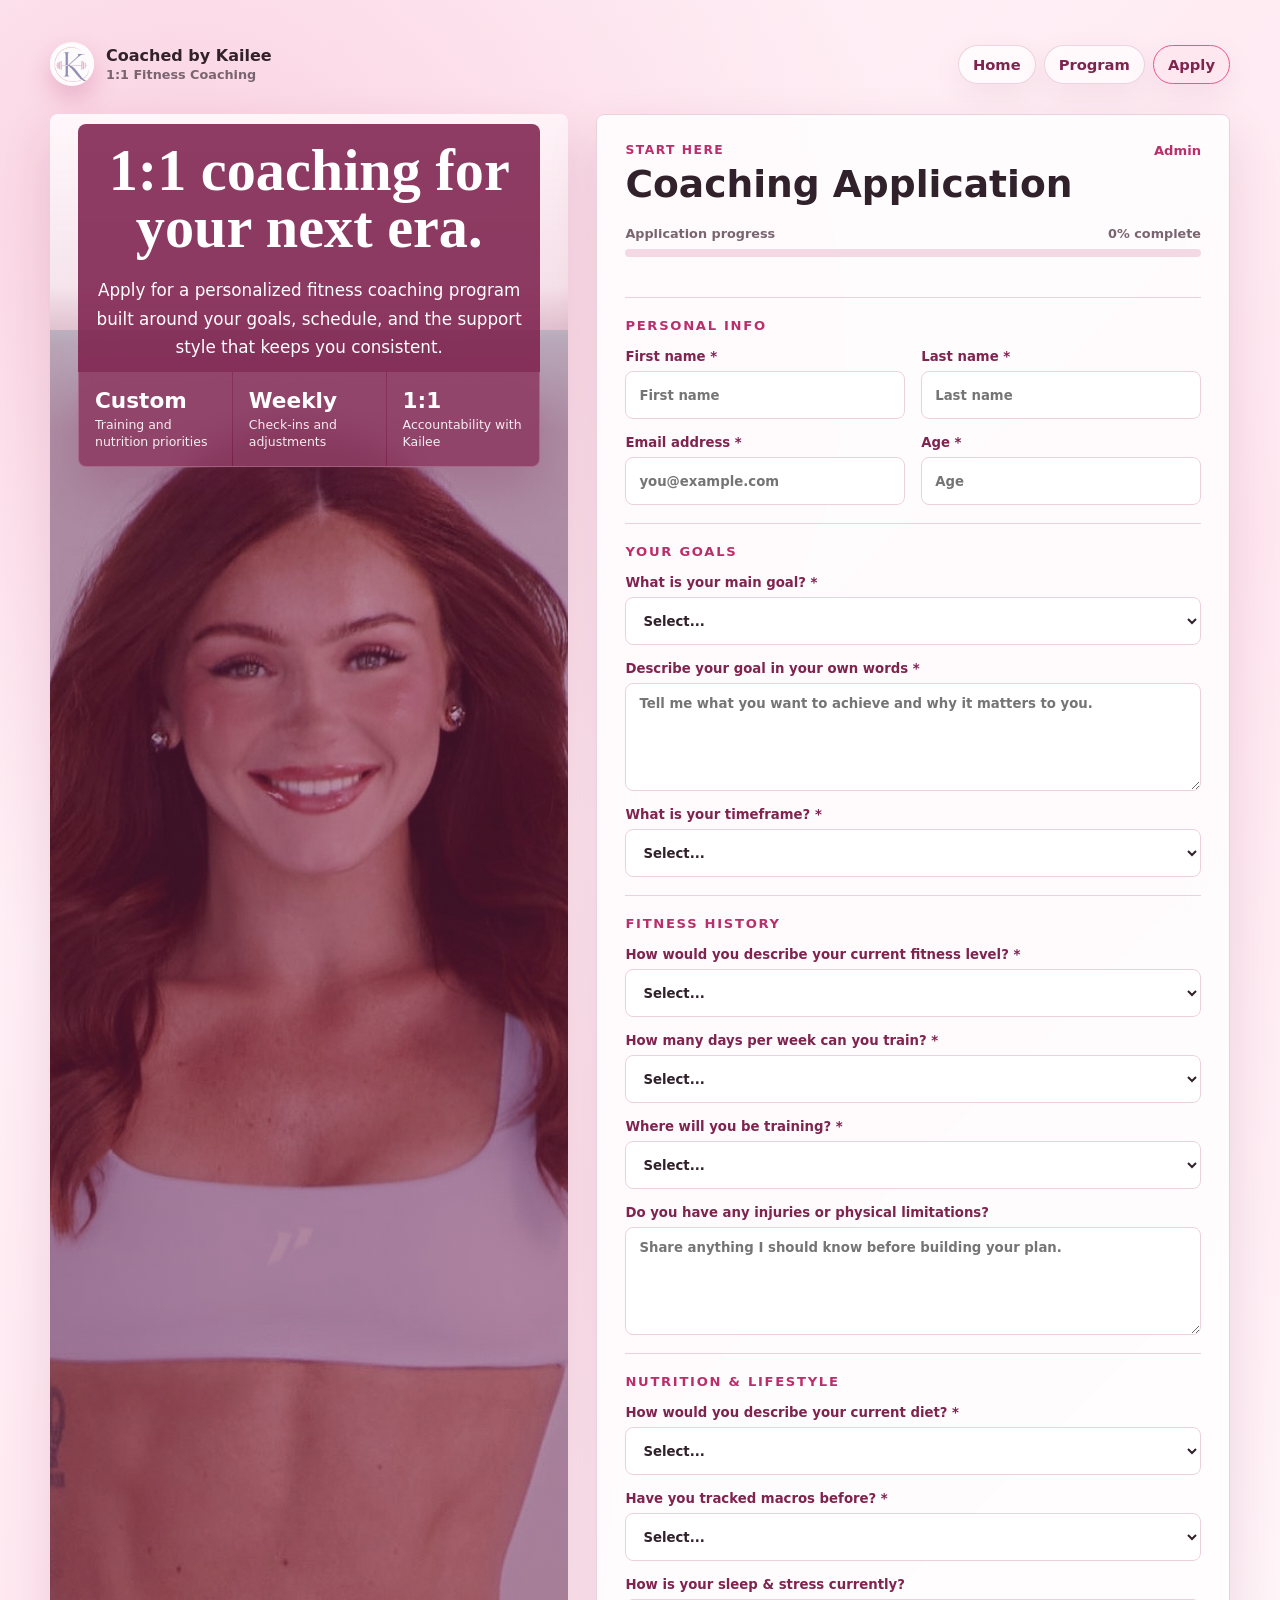
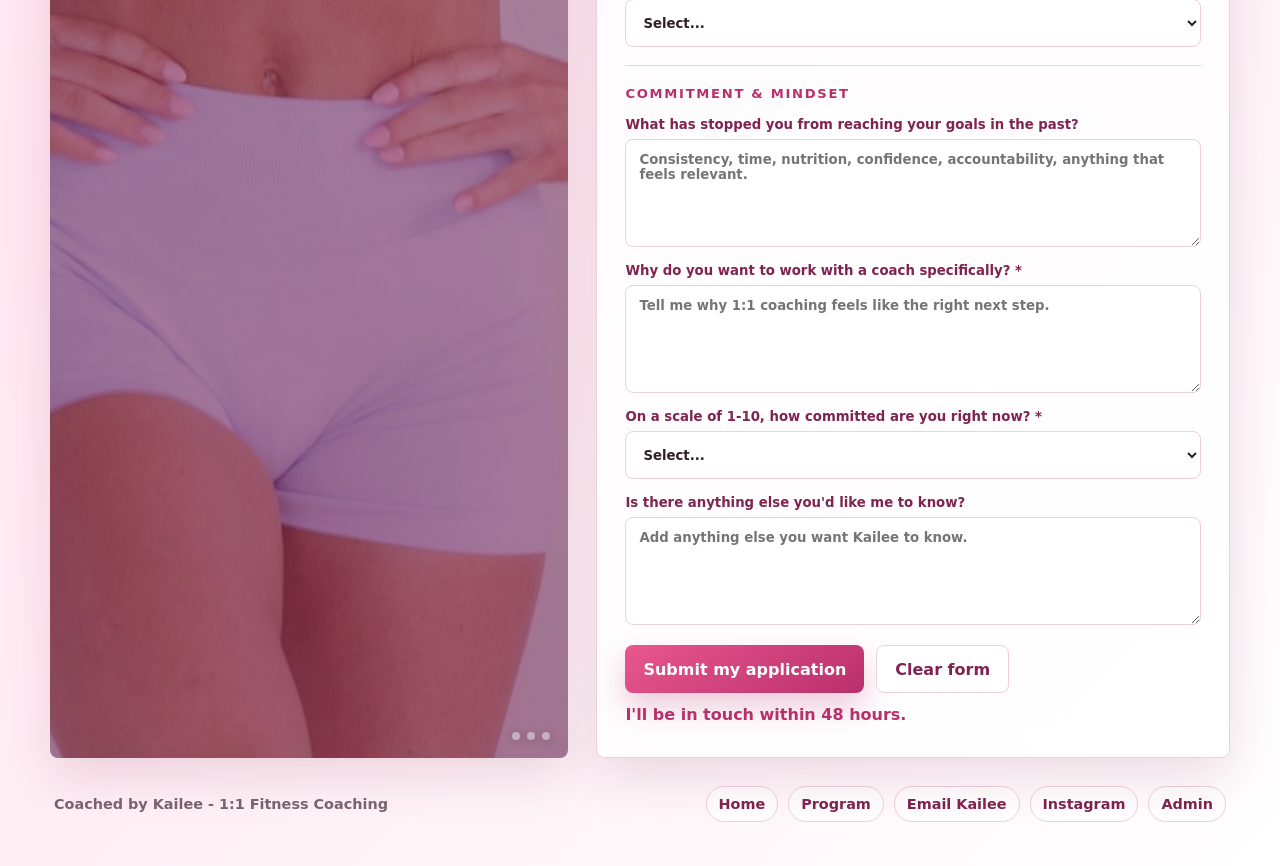
<file: index.html>
<!doctype html>
<html lang="en">
  <head>
    <meta charset="utf-8">
    <meta name="viewport" content="width=device-width, initial-scale=1">
    <title>Coached by Kailee | 1:1 Coaching Application</title>
    <link rel="icon" type="image/png" href="assets/coached-by-kailee-logo.png">
    <style>
      :root {
        color-scheme: light;
        --ink: #30212a;
        --muted: #7a6470;
        --line: #ecd1dd;
        --paper: #fff8fb;
        --white: #ffffff;
        --petal: #ffe7f0;
        --pink: #e9578e;
        --rose: #b92f6b;
        --berry: #7f234f;
        --mint: #d8f2e6;
        --shadow: 0 20px 50px rgba(127, 35, 79, 0.14);
        --studio-bg: linear-gradient(145deg, #fff8fb 0%, #ffe7f0 48%, #fff1f7 100%);
        --sidebar-photo: url("23018F0E-C387-4765-A971-AF0089E464F9.jpeg");
      }

      * {
        box-sizing: border-box;
      }

      body {
        margin: 0;
        min-height: 100vh;
        color: var(--ink);
        font-family: Inter, ui-sans-serif, system-ui, -apple-system, BlinkMacSystemFont, "Segoe UI", sans-serif;
        background:
          radial-gradient(circle at 12% 8%, rgba(233, 87, 142, 0.22), transparent 30%),
          linear-gradient(135deg, #fff8fb 0%, #ffe7f0 48%, #fff 100%);
      }

      button,
      input,
      select,
      textarea {
        font: inherit;
      }

      button {
        cursor: pointer;
      }

      .shell {
        width: min(1180px, calc(100% - 32px));
        margin: 0 auto;
        padding: 28px 0 44px;
      }

      .topbar {
        display: flex;
        align-items: center;
        justify-content: space-between;
        gap: 16px;
        padding: 14px 0 28px;
      }

      .brand {
        display: flex;
        align-items: center;
        gap: 12px;
        font-weight: 800;
        letter-spacing: 0;
      }

      .brand-mark {
        width: 44px;
        height: 44px;
        border-radius: 50%;
        background: rgba(255, 255, 255, 0.82);
        box-shadow: 0 12px 24px rgba(185, 47, 107, 0.25);
        object-fit: contain;
      }

      .brand small {
        display: block;
        margin-top: 2px;
        color: var(--muted);
        font-size: 0.8rem;
        font-weight: 600;
      }

      .site-nav {
        display: flex;
        flex-wrap: wrap;
        justify-content: flex-end;
        gap: 8px;
      }

      .site-nav a {
        border: 1px solid rgba(236, 209, 221, 0.9);
        border-radius: 999px;
        padding: 10px 14px;
        color: var(--berry);
        background: rgba(255, 255, 255, 0.68);
        font-size: 0.92rem;
        font-weight: 850;
        text-decoration: none;
        box-shadow: 0 10px 30px rgba(127, 35, 79, 0.08);
      }

      .site-nav a[aria-current="page"],
      .site-nav a:hover,
      .site-nav a:focus-visible {
        border-color: var(--pink);
        background: var(--petal);
        outline: none;
      }

      .hero {
        display: grid;
        grid-template-columns: 0.9fr 1.1fr;
        gap: 28px;
        align-items: stretch;
      }

      .intro {
        position: relative;
        display: flex;
        min-height: 620px;
        flex-direction: column;
        justify-content: flex-start;
        align-items: stretch;
        overflow: hidden;
        border-radius: 8px;
        padding: 10px 28px 28px;
        color: white;
        background: var(--studio-bg);
        box-shadow: var(--shadow);
        --sidebar-copy-height: 244px;
      }

      .intro::before {
        position: absolute;
        inset: 0;
        z-index: 2;
        content: "";
        background:
          linear-gradient(
            rgba(127, 35, 79, 0) 0%,
            rgba(127, 35, 79, 0.08) calc(var(--sidebar-copy-height) - 72px),
            rgba(127, 35, 79, 0.3) calc(var(--sidebar-copy-height) - 12px),
            rgba(127, 35, 79, 0.44) calc(var(--sidebar-copy-height) + 72px),
            rgba(127, 35, 79, 0.56) 100%
          );
        pointer-events: none;
      }

      .sidebar-gallery {
        position: absolute;
        inset: calc(var(--sidebar-copy-height) - 28px) 0 0;
        z-index: 1;
        background:
          linear-gradient(to bottom, #fff1f7 0, rgba(255, 241, 247, 0.88) 34px, rgba(255, 241, 247, 0) 118px),
          var(--studio-bg);
      }

      .sidebar-gallery img {
        position: absolute;
        inset: 0;
        width: 100%;
        height: 100%;
        object-fit: cover;
        object-position: center center;
        display: block;
        opacity: 0;
        background: var(--studio-bg);
      }

      .sidebar-gallery img:nth-child(1) {
        object-fit: cover;
        object-position: center 62%;
        opacity: 1;
        animation: galleryFadeFirst 24s infinite;
      }

      .sidebar-gallery img:nth-child(2) {
        object-fit: cover;
        object-position: center 62%;
        animation: galleryFadeSecond 24s infinite;
      }

      .sidebar-gallery img:nth-child(3) {
        object-position: 68% center;
        animation: galleryFadeThird 24s infinite;
      }

      .slide-dots {
        position: absolute;
        right: 18px;
        bottom: 18px;
        z-index: 3;
        display: flex;
        gap: 7px;
      }

      .slide-dots span {
        width: 8px;
        height: 8px;
        border-radius: 999px;
        background: rgba(255, 255, 255, 0.42);
        box-shadow: 0 2px 8px rgba(48, 33, 42, 0.24);
      }

      .slide-dots span:nth-child(1) {
        animation: dotOne 24s infinite;
      }

      .slide-dots span:nth-child(2) {
        animation: dotTwo 24s infinite;
      }

      .slide-dots span:nth-child(3) {
        animation: dotThree 24s infinite;
      }

      @keyframes galleryFadeFirst {
        0%,
        30% {
          opacity: 1;
        }

        36%,
        96% {
          opacity: 0;
        }

        99%,
        100% {
          opacity: 1;
        }
      }

      @keyframes galleryFadeSecond {
        0%,
        30% {
          opacity: 0;
        }

        36%,
        62% {
          opacity: 1;
        }

        68%,
        100% {
          opacity: 0;
        }
      }

      @keyframes galleryFadeThird {
        0%,
        64% {
          opacity: 0;
        }

        70%,
        96% {
          opacity: 1;
        }

        99%,
        100% {
          opacity: 0;
        }
      }

      @keyframes dotOne {
        0%,
        30%,
        100% {
          background: white;
          transform: scale(1.2);
        }

        36%,
        96% {
          background: rgba(255, 255, 255, 0.42);
          transform: scale(1);
        }
      }

      @keyframes dotTwo {
        0%,
        30%,
        68%,
        100% {
          background: rgba(255, 255, 255, 0.42);
          transform: scale(1);
        }

        36%,
        62% {
          background: white;
          transform: scale(1.2);
        }
      }

      @keyframes dotThree {
        0%,
        64%,
        99%,
        100% {
          background: rgba(255, 255, 255, 0.42);
          transform: scale(1);
        }

        70%,
        96% {
          background: white;
          transform: scale(1.2);
        }
      }

      .intro > :not(.sidebar-gallery):not(.slide-dots) {
        position: relative;
        z-index: 3;
      }

      .intro-copy {
        width: 100%;
        margin: 0;
        border-radius: 8px 8px 0 0;
        padding: 18px 18px 10px;
        background: rgba(127, 35, 79, 0.88);
        opacity: 1;
        text-align: center;
      }

      .intro h1 {
        max-width: 500px;
        margin: 0 auto;
        font-family: Georgia, "Times New Roman", serif;
        font-size: clamp(2.15rem, 4.55vw, 4.35rem);
        line-height: 0.98;
        letter-spacing: 0;
      }

      .intro p {
        max-width: 520px;
        margin: 20px auto 0;
        font-size: 1.05rem;
        line-height: 1.7;
      }

      .intro-stat {
        display: grid;
        grid-template-columns: repeat(3, 1fr);
        gap: 1px;
        margin-top: 0;
        overflow: hidden;
        border: 1px solid rgba(255, 255, 255, 0.28);
        border-top: 0;
        border-radius: 0 0 8px 8px;
        background: rgba(127, 35, 79, 0.88);
        backdrop-filter: blur(14px);
        box-shadow: 0 24px 40px rgba(127, 35, 79, 0.2);
      }

      .intro-stat div {
        min-width: 0;
        padding: 16px;
        background: rgba(255, 255, 255, 0.1);
      }

      .intro-stat strong {
        display: block;
        font-size: 1.35rem;
      }

      .intro-stat span {
        display: block;
        margin-top: 4px;
        font-size: 0.78rem;
        line-height: 1.35;
        opacity: 0.9;
      }

      .panel {
        border: 1px solid var(--line);
        border-radius: 8px;
        background: rgba(255, 255, 255, 0.82);
        box-shadow: var(--shadow);
        backdrop-filter: blur(18px);
      }

      .form-panel {
        padding: 28px;
      }

      .panel-heading {
        display: flex;
        align-items: flex-start;
        justify-content: space-between;
        gap: 16px;
        margin-bottom: 22px;
      }

      h2 {
        margin: 0;
        font-size: clamp(1.6rem, 3vw, 2.35rem);
        line-height: 1.05;
        letter-spacing: 0;
      }

      .eyebrow {
        margin: 0 0 8px;
        color: var(--rose);
        font-size: 0.77rem;
        font-weight: 800;
        letter-spacing: 0.12em;
        text-transform: uppercase;
      }

      .count-pill {
        min-width: 96px;
        border-radius: 999px;
        padding: 10px 12px;
        color: var(--berry);
        background: var(--petal);
        text-align: center;
        font-size: 0.85rem;
        font-weight: 800;
        white-space: nowrap;
      }

      .admin-link {
        color: var(--rose);
        font-size: 0.82rem;
        font-weight: 850;
        text-decoration: none;
      }

      .admin-link:hover,
      .admin-link:focus-visible {
        color: var(--berry);
        outline: none;
      }

      .progress-wrap {
        display: grid;
        gap: 8px;
        margin-bottom: 22px;
      }

      .progress-meta {
        display: flex;
        align-items: center;
        justify-content: space-between;
        gap: 12px;
        color: var(--muted);
        font-size: 0.8rem;
        font-weight: 800;
      }

      .progress-track {
        overflow: hidden;
        height: 8px;
        border-radius: 999px;
        background: #f4d9e4;
      }

      .progress-fill {
        width: 0%;
        height: 100%;
        border-radius: inherit;
        background: linear-gradient(145deg, var(--pink), var(--berry));
        transition: width 0.2s ease;
      }

      form {
        display: grid;
        gap: 18px;
      }

      .grid {
        display: grid;
        grid-template-columns: repeat(2, minmax(0, 1fr));
        gap: 16px;
      }

      label {
        display: grid;
        gap: 7px;
        color: var(--berry);
        font-size: 0.83rem;
        font-weight: 800;
      }

      fieldset {
        display: grid;
        gap: 7px;
        min-width: 0;
        margin: 0;
        border: 0;
        padding: 0;
      }

      legend {
        padding: 0;
        color: var(--berry);
        font-size: 0.83rem;
        font-weight: 800;
      }

      input,
      select,
      textarea {
        width: 100%;
        min-height: 48px;
        border: 1px solid var(--line);
        border-radius: 8px;
        padding: 12px 13px;
        color: var(--ink);
        background: rgba(255, 255, 255, 0.92);
        outline: none;
        transition: border-color 0.18s ease, box-shadow 0.18s ease, background 0.18s ease;
      }

      textarea {
        min-height: 108px;
        resize: vertical;
      }

      input:focus,
      select:focus,
      textarea:focus {
        border-color: var(--pink);
        background: white;
        box-shadow: 0 0 0 4px rgba(233, 87, 142, 0.14);
      }

      .field-wide {
        grid-column: 1 / -1;
      }

      .form-section {
        display: grid;
        gap: 16px;
        border-top: 1px solid var(--line);
        padding-top: 20px;
      }

      .form-section:first-child {
        border-top: 0;
        padding-top: 0;
      }

      .section-title {
        margin: 0;
        color: var(--rose);
        font-size: 0.82rem;
        font-weight: 900;
        letter-spacing: 0.13em;
        text-transform: uppercase;
      }

      .helper {
        margin-top: -2px;
        color: var(--muted);
        font-size: 0.78rem;
        font-weight: 650;
        line-height: 1.45;
      }

      .choices {
        display: grid;
        grid-template-columns: repeat(3, minmax(0, 1fr));
        gap: 10px;
      }

      .choice {
        position: relative;
      }

      .choice input {
        position: absolute;
        opacity: 0;
        pointer-events: none;
      }

      .choice span {
        display: flex;
        min-height: 48px;
        align-items: center;
        justify-content: center;
        border: 1px solid var(--line);
        border-radius: 8px;
        padding: 10px;
        color: var(--muted);
        background: white;
        text-align: center;
        font-size: 0.9rem;
        font-weight: 800;
      }

      .choice input:checked + span {
        border-color: var(--pink);
        color: var(--berry);
        background: var(--petal);
        box-shadow: inset 0 0 0 1px var(--pink);
      }

      .actions {
        display: flex;
        flex-wrap: wrap;
        align-items: center;
        gap: 12px;
        margin-top: 2px;
      }

      .primary,
      .secondary,
      .danger {
        display: inline-flex;
        min-height: 48px;
        align-items: center;
        justify-content: center;
        border-radius: 8px;
        padding: 0 18px;
        font-weight: 850;
      }

      .primary {
        border: 0;
        color: white;
        background: linear-gradient(145deg, var(--pink), var(--rose));
        box-shadow: 0 14px 30px rgba(185, 47, 107, 0.25);
      }

      .secondary {
        border: 1px solid var(--line);
        color: var(--berry);
        background: white;
      }

      .danger {
        border: 1px solid #efb8c8;
        color: #9b1b49;
        background: #fff0f5;
      }

      .status {
        min-height: 24px;
        color: var(--rose);
        font-weight: 800;
      }

      .success-box {
        display: none;
        border: 1px solid #b9e6cd;
        border-radius: 8px;
        padding: 20px;
        color: #2f6148;
        background: #effaf4;
        font-weight: 800;
        line-height: 1.5;
      }

      .success-box.is-visible {
        display: block;
      }

      .success-box h3 {
        margin: 0 0 8px;
        color: #214c37;
        font-size: 1.35rem;
      }

      .success-box p {
        margin: 0 0 14px;
      }

      .form-panel form.is-submitted .progress-wrap,
      .form-panel form.is-submitted .form-section,
      .form-panel form.is-submitted .actions,
      .form-panel form.is-submitted .mobile-submit {
        display: none;
      }

      .mobile-submit {
        display: none;
      }

      .tracker {
        margin-top: 30px;
        padding: 24px;
      }

      .tracker-head {
        display: flex;
        flex-wrap: wrap;
        align-items: center;
        justify-content: space-between;
        gap: 14px;
        margin-bottom: 16px;
      }

      .table-wrap {
        overflow-x: auto;
        border: 1px solid var(--line);
        border-radius: 8px;
        background: white;
      }

      table {
        width: 100%;
        min-width: 820px;
        border-collapse: collapse;
      }

      th,
      td {
        border-bottom: 1px solid var(--line);
        padding: 13px 14px;
        text-align: left;
        vertical-align: top;
      }

      th {
        color: var(--berry);
        background: #fff2f7;
        font-size: 0.78rem;
        letter-spacing: 0.08em;
        text-transform: uppercase;
      }

      td {
        color: var(--muted);
        font-size: 0.92rem;
      }

      td strong {
        color: var(--ink);
      }

      tr:last-child td {
        border-bottom: 0;
      }

      .empty {
        padding: 26px;
        color: var(--muted);
        text-align: center;
      }

      .tag {
        display: inline-flex;
        align-items: center;
        border-radius: 999px;
        padding: 5px 9px;
        color: #2f6148;
        background: var(--mint);
        font-size: 0.78rem;
        font-weight: 800;
      }

      .site-footer {
        display: flex;
        flex-wrap: wrap;
        align-items: center;
        justify-content: space-between;
        gap: 14px;
        padding: 28px 4px 0;
        color: var(--muted);
        font-size: 0.9rem;
        font-weight: 650;
      }

      .footer-links {
        display: flex;
        flex-wrap: wrap;
        gap: 10px;
      }

      .footer-links a {
        border: 1px solid var(--line);
        border-radius: 999px;
        padding: 9px 12px;
        color: var(--berry);
        background: rgba(255, 255, 255, 0.72);
        text-decoration: none;
        font-weight: 800;
      }

      .footer-links a:hover,
      .footer-links a:focus-visible {
        border-color: var(--pink);
        background: var(--petal);
        outline: none;
      }

      @media (max-width: 920px) {
        .hero {
          grid-template-columns: 1fr;
        }

        .intro {
          min-height: 520px;
          background-position: center top;
        }
      }

      @media (max-width: 680px) {
        .shell {
          width: min(100% - 22px, 1180px);
          padding-top: 16px;
        }

        .topbar,
        .panel-heading {
          align-items: stretch;
          flex-direction: column;
        }

        .site-nav {
          align-items: stretch;
          flex-direction: column;
          justify-content: flex-start;
        }

        .site-nav a {
          width: 100%;
          text-align: center;
        }

        .intro,
        .form-panel,
        .tracker {
          padding: 20px;
        }

        .intro {
          min-height: 660px;
          padding: 10px 14px 16px;
          --sidebar-copy-height: 126px;
        }

        .intro::before {
          background:
            linear-gradient(
              rgba(127, 35, 79, 0) 0%,
              rgba(127, 35, 79, 0.1) calc(var(--sidebar-copy-height) - 64px),
              rgba(127, 35, 79, 0.32) calc(var(--sidebar-copy-height) - 8px),
              rgba(127, 35, 79, 0.44) calc(var(--sidebar-copy-height) + 74px),
              rgba(127, 35, 79, 0.56) 100%
            );
        }

        .sidebar-gallery {
          inset: var(--sidebar-copy-height) 0 0;
        }

        .sidebar-gallery img:nth-child(1),
        .sidebar-gallery img:nth-child(2) {
          object-position: center 58%;
        }

        .sidebar-gallery img:nth-child(3) {
          object-position: 68% center;
        }

        .intro h1 {
          font-size: clamp(1.35rem, 6.8vw, 1.9rem);
        }

        .intro p {
          display: none;
        }

        .intro-copy {
          padding: 10px 10px 8px;
        }

        .intro-stat {
          grid-template-columns: repeat(3, minmax(0, 1fr));
        }

        .intro-stat div {
          padding: 6px 5px;
        }

        .intro-stat strong {
          font-size: 0.82rem;
        }

        .intro-stat span {
          font-size: 0.54rem;
          line-height: 1.25;
        }

        .grid,
        .choices {
          grid-template-columns: 1fr;
        }

        .primary,
        .secondary,
        .danger {
          width: 100%;
        }

        .actions {
          align-items: stretch;
          flex-direction: column;
          margin-bottom: 0;
          padding-bottom: 132px;
        }

        .actions .primary {
          display: none;
        }

        .mobile-submit {
          position: fixed;
          right: 12px;
          bottom: 12px;
          left: 12px;
          z-index: 20;
          display: block;
          border: 1px solid rgba(255, 255, 255, 0.68);
          border-radius: 8px;
          padding: 10px;
          background: rgba(255, 248, 251, 0.88);
          box-shadow: 0 18px 40px rgba(127, 35, 79, 0.24);
          backdrop-filter: blur(16px);
        }

        .mobile-submit .primary {
          width: 100%;
        }

        body {
          padding-bottom: 128px;
        }
      }
    </style>
  </head>
  <body>
    <main class="shell">
      <header class="topbar">
        <div class="brand" aria-label="Coached by Kailee">
          <img class="brand-mark" src="assets/coached-by-kailee-logo.png" alt="">
          <div>
            Coached by Kailee
            <small>1:1 Fitness Coaching</small>
          </div>
        </div>
        <nav class="site-nav" aria-label="Main navigation">
          <a href="home.html">Home</a>
          <a href="program.html">Program</a>
          <a href="index.html" aria-current="page">Apply</a>
        </nav>
      </header>

      <section class="hero">
        <div class="intro">
          <div class="sidebar-gallery" aria-hidden="true">
            <img src="23018F0E-C387-4765-A971-AF0089E464F9.jpeg?v=4" alt="">
            <img src="B91FA611-296E-4251-AECA-33967FCD6DC5.JPG?v=4" alt="">
            <img src="18431ACF-DB34-4725-9BEA-4AE688268D74.jpeg?v=4" alt="">
          </div>
          <div class="slide-dots" aria-hidden="true">
            <span></span>
            <span></span>
            <span></span>
          </div>
          <div class="intro-copy">
            <h1>1:1 coaching for your next era.</h1>
            <p>
              Apply for a personalized fitness coaching program built around your goals,
              schedule, and the support style that keeps you consistent.
            </p>
          </div>

          <div class="intro-stat" aria-label="Program highlights">
            <div>
              <strong>Custom</strong>
              <span>Training and nutrition priorities</span>
            </div>
            <div>
              <strong>Weekly</strong>
              <span>Check-ins and adjustments</span>
            </div>
            <div>
              <strong>1:1</strong>
              <span>Accountability with Kailee</span>
            </div>
          </div>
        </div>

        <section class="panel form-panel" aria-labelledby="form-title">
          <div class="panel-heading">
            <div>
              <p class="eyebrow">Start here</p>
              <h2 id="form-title">Coaching Application</h2>
            </div>
            <a class="admin-link" href="https://coachedbykailee.com/admin.html">Admin</a>
          </div>

          <form id="application-form">
            <div class="success-box" data-success>
              <h3>Application received.</h3>
              <p>Thank you for applying. Kailee will review your application and be in touch within 48 hours.</p>
              <button class="secondary" type="button" data-new-application>Submit another application</button>
            </div>

            <div class="progress-wrap" aria-label="Application completion">
              <div class="progress-meta">
                <span>Application progress</span>
                <span data-progress-label>0% complete</span>
              </div>
              <div class="progress-track" aria-hidden="true">
                <div class="progress-fill" data-progress-fill></div>
              </div>
            </div>

            <section class="form-section" aria-labelledby="personal-info">
              <h3 class="section-title" id="personal-info">Personal info</h3>
              <div class="grid">
                <label>
                  First name *
                  <input name="firstName" autocomplete="given-name" required placeholder="First name">
                </label>
                <label>
                  Last name *
                  <input name="lastName" autocomplete="family-name" required placeholder="Last name">
                </label>
                <label>
                  Email address *
                  <input name="email" type="email" autocomplete="email" required placeholder="you@example.com">
                </label>
                <label>
                  Age *
                  <input name="age" type="number" min="13" max="100" required placeholder="Age">
                </label>
              </div>
            </section>

            <section class="form-section" aria-labelledby="your-goals">
              <h3 class="section-title" id="your-goals">Your goals</h3>
              <label>
                What is your main goal? *
                <select name="mainGoal" required>
                  <option value="">Select...</option>
                  <option>Build muscle & tone up</option>
                  <option>Lose body fat</option>
                  <option>Body recomposition</option>
                  <option>Improve overall fitness & health</option>
                  <option>Other</option>
                </select>
              </label>

              <label>
                Describe your goal in your own words *
                <textarea name="goalDescription" required placeholder="Tell me what you want to achieve and why it matters to you."></textarea>
              </label>

              <label>
                What is your timeframe? *
                <select name="timeframe" required>
                  <option value="">Select...</option>
                  <option>1-3 months</option>
                  <option>3-6 months</option>
                  <option>6-12 months</option>
                  <option>Long-term lifestyle change</option>
                </select>
              </label>
            </section>

            <section class="form-section" aria-labelledby="fitness-history">
              <h3 class="section-title" id="fitness-history">Fitness history</h3>
              <label>
                How would you describe your current fitness level? *
                <select name="fitnessLevel" required>
                  <option value="">Select...</option>
                  <option>Complete beginner</option>
                  <option>Some experience (less than 1 year)</option>
                  <option>Intermediate (1-3 years)</option>
                  <option>Advanced (3+ years)</option>
                </select>
              </label>

              <label>
                How many days per week can you train? *
                <select name="trainingDays" required>
                  <option value="">Select...</option>
                  <option>2 days</option>
                  <option>3 days</option>
                  <option>4 days</option>
                  <option>5 days</option>
                  <option>6+ days</option>
                </select>
              </label>

              <label>
                Where will you be training? *
                <select name="trainingLocation" required>
                  <option value="">Select...</option>
                  <option>Gym</option>
                  <option>Home (with equipment)</option>
                  <option>Home (no equipment)</option>
                  <option>Mix of gym & home</option>
                </select>
              </label>

              <label>
                Do you have any injuries or physical limitations?
                <textarea name="limitations" placeholder="Share anything I should know before building your plan."></textarea>
              </label>
            </section>

            <section class="form-section" aria-labelledby="nutrition-lifestyle">
              <h3 class="section-title" id="nutrition-lifestyle">Nutrition & lifestyle</h3>
              <label>
                How would you describe your current diet? *
                <select name="diet" required>
                  <option value="">Select...</option>
                  <option>No restrictions</option>
                  <option>Vegetarian</option>
                  <option>Vegan</option>
                  <option>Gluten free</option>
                  <option>Other dietary restrictions</option>
                </select>
              </label>

              <label>
                Have you tracked macros before? *
                <select name="macros" required>
                  <option value="">Select...</option>
                  <option>Yes, I'm comfortable with it</option>
                  <option>I've tried but need guidance</option>
                  <option>No, never tried it</option>
                </select>
              </label>

              <label>
                How is your sleep & stress currently?
                <select name="sleepStress">
                  <option value="">Select...</option>
                  <option>Great - well rested & low stress</option>
                  <option>Average - could be better</option>
                  <option>Poor - sleep deprived or high stress</option>
                </select>
              </label>
            </section>

            <section class="form-section" aria-labelledby="commitment-mindset">
              <h3 class="section-title" id="commitment-mindset">Commitment & mindset</h3>
              <label>
                What has stopped you from reaching your goals in the past?
                <textarea name="pastObstacles" placeholder="Consistency, time, nutrition, confidence, accountability, anything that feels relevant."></textarea>
              </label>

              <label>
                Why do you want to work with a coach specifically? *
                <textarea name="coachReason" required placeholder="Tell me why 1:1 coaching feels like the right next step."></textarea>
              </label>

              <label>
                On a scale of 1-10, how committed are you right now? *
                <select name="commitment" required>
                  <option value="">Select...</option>
                  <option>10 - fully committed, ready to go</option>
                  <option>8-9 - very committed</option>
                  <option>6-7 - motivated but have some doubts</option>
                  <option>Below 6 - still considering</option>
                </select>
              </label>

              <label>
                Is there anything else you'd like me to know?
                <textarea name="additionalNotes" placeholder="Add anything else you want Kailee to know."></textarea>
              </label>
            </section>

            <div class="actions">
              <button class="primary" type="submit">Submit my application</button>
              <button class="secondary" type="reset">Clear form</button>
              <span class="status" role="status" aria-live="polite">I'll be in touch within 48 hours.</span>
            </div>

            <div class="mobile-submit">
              <button class="primary" type="submit">Submit my application</button>
            </div>
          </form>
        </section>
      </section>

      <footer class="site-footer">
        <span>Coached by Kailee - 1:1 Fitness Coaching</span>
        <div class="footer-links">
          <a href="home.html">Home</a>
          <a href="program.html">Program</a>
          <a href="mailto:kailee.mcdonald@coachedbykailee.com?subject=Coached%20by%20Kailee%20Application">Email Kailee</a>
          <a href="https://www.instagram.com/kaileekmcdonald/" target="_blank" rel="noopener noreferrer">Instagram</a>
          <a href="https://coachedbykailee.com/admin.html">Admin</a>
        </div>
      </footer>
    </main>

    <script>
      const supabaseUrl = "https://ibpdrosleqwixhojkgzi.supabase.co";
      const supabaseKey = "eyJhbGciOiJIUzI1NiIsInR5cCI6IkpXVCJ9.eyJpc3MiOiJzdXBhYmFzZSIsInJlZiI6ImlicGRyb3NsZXF3aXhob2prZ3ppIiwicm9sZSI6ImFub24iLCJpYXQiOjE3ODAyMjUxOTAsImV4cCI6MjA5NTgwMTE5MH0.k5rcH3I8Eoi8K85d7qFNMeiX0blvUGFHQBWPPYJJlcY";
      const form = document.querySelector("#application-form");
      const statusText = document.querySelector(".status");
      const successBox = document.querySelector("[data-success]");
      const submitButtons = form.querySelectorAll('button[type="submit"]');
      const progressFill = document.querySelector("[data-progress-fill]");
      const progressLabel = document.querySelector("[data-progress-label]");
      const newApplicationButton = document.querySelector("[data-new-application]");
      const submissionEndpoint = "https://formsubmit.co/ajax/Kailee.Mcdonald05@gmail.com";

      const fields = [
        "firstName",
        "lastName",
        "email",
        "age",
        "mainGoal",
        "goalDescription",
        "timeframe",
        "fitnessLevel",
        "trainingDays",
        "trainingLocation",
        "limitations",
        "diet",
        "macros",
        "sleepStress",
        "pastObstacles",
        "coachReason",
        "commitment",
        "additionalNotes"
      ];

      function applicantName(application) {
        return `${application.firstName || ""} ${application.lastName || ""}`.trim() || application.name || "";
      }

      function updateProgress() {
        const requiredFields = Array.from(form.querySelectorAll("[required]"));
        const completedFields = requiredFields.filter((field) => {
          if (field.type === "radio") {
            return form.querySelector(`[name="${field.name}"]:checked`);
          }

          return field.value.trim() !== "";
        });
        const percent = requiredFields.length
          ? Math.round((completedFields.length / requiredFields.length) * 100)
          : 0;

        progressFill.style.width = `${percent}%`;
        progressLabel.textContent = `${percent}% complete`;
      }

      function toDatabaseApplication(application) {
        return {
          first_name: application.firstName.trim(),
          last_name: application.lastName.trim(),
          email: application.email.trim().toLowerCase(),
          age: Number(application.age),
          main_goal: application.mainGoal,
          goal_description: application.goalDescription,
          timeframe: application.timeframe,
          fitness_level: application.fitnessLevel,
          training_days: application.trainingDays,
          training_location: application.trainingLocation,
          limitations: application.limitations,
          diet: application.diet,
          macros: application.macros,
          sleep_stress: application.sleepStress,
          past_obstacles: application.pastObstacles,
          coach_reason: application.coachReason,
          commitment: application.commitment,
          additional_notes: application.additionalNotes
        };
      }

      async function saveDatabaseApplication(application) {
        const response = await fetch(`${supabaseUrl}/rest/v1/coaching_applications`, {
          method: "POST",
          headers: {
            apikey: supabaseKey,
            Authorization: `Bearer ${supabaseKey}`,
            "Content-Type": "application/json",
            Prefer: "return=minimal"
          },
          body: JSON.stringify(toDatabaseApplication(application))
        });

        if (!response.ok) {
          throw new Error(await response.text());
        }
      }

      async function sendExternalApplication(application) {
        const payload = {
          _subject: `New Coached by Kailee application - ${applicantName(application)}`,
          _template: "table",
          _captcha: "false",
          ...application
        };

        const response = await fetch(submissionEndpoint, {
          method: "POST",
          headers: {
            "Content-Type": "application/json",
            Accept: "application/json"
          },
          body: JSON.stringify(payload)
        });

        if (!response.ok) {
          throw new Error("External submission failed");
        }
      }

      form.addEventListener("submit", async (event) => {
        event.preventDefault();
        const data = new FormData(form);
        const application = Object.fromEntries(fields.map((field) => [field, data.get(field) || ""]));
        application.submittedAt = new Date().toLocaleString([], {
          year: "numeric",
          month: "short",
          day: "numeric",
          hour: "numeric",
          minute: "2-digit"
        });

        statusText.textContent = "Saving application...";
        submitButtons.forEach((button) => {
          button.disabled = true;
        });

        try {
          await saveDatabaseApplication(application);
          statusText.textContent = "Application saved.";
        } catch {
          statusText.textContent = "Something went wrong saving your application. Please try again.";
          submitButtons.forEach((button) => {
            button.disabled = false;
          });
          return;
        }

        try {
          await sendExternalApplication(application);
        } catch {
          statusText.textContent = "Application saved. Email delivery may need activation.";
        } finally {
          submitButtons.forEach((button) => {
            button.disabled = false;
          });
        }

        form.reset();
        updateProgress();
        form.classList.add("is-submitted");
        successBox.classList.add("is-visible");
        successBox.scrollIntoView({ behavior: "smooth", block: "center" });
      });

      form.addEventListener("reset", () => {
        statusText.textContent = "I'll be in touch within 48 hours.";
        successBox.classList.remove("is-visible");
        form.classList.remove("is-submitted");
        setTimeout(updateProgress, 0);
      });

      form.addEventListener("input", updateProgress);
      form.addEventListener("change", updateProgress);

      newApplicationButton.addEventListener("click", () => {
        form.classList.remove("is-submitted");
        successBox.classList.remove("is-visible");
        statusText.textContent = "I'll be in touch within 48 hours.";
        updateProgress();
      });

      updateProgress();
    </script>
  </body>
</html>
</file>
